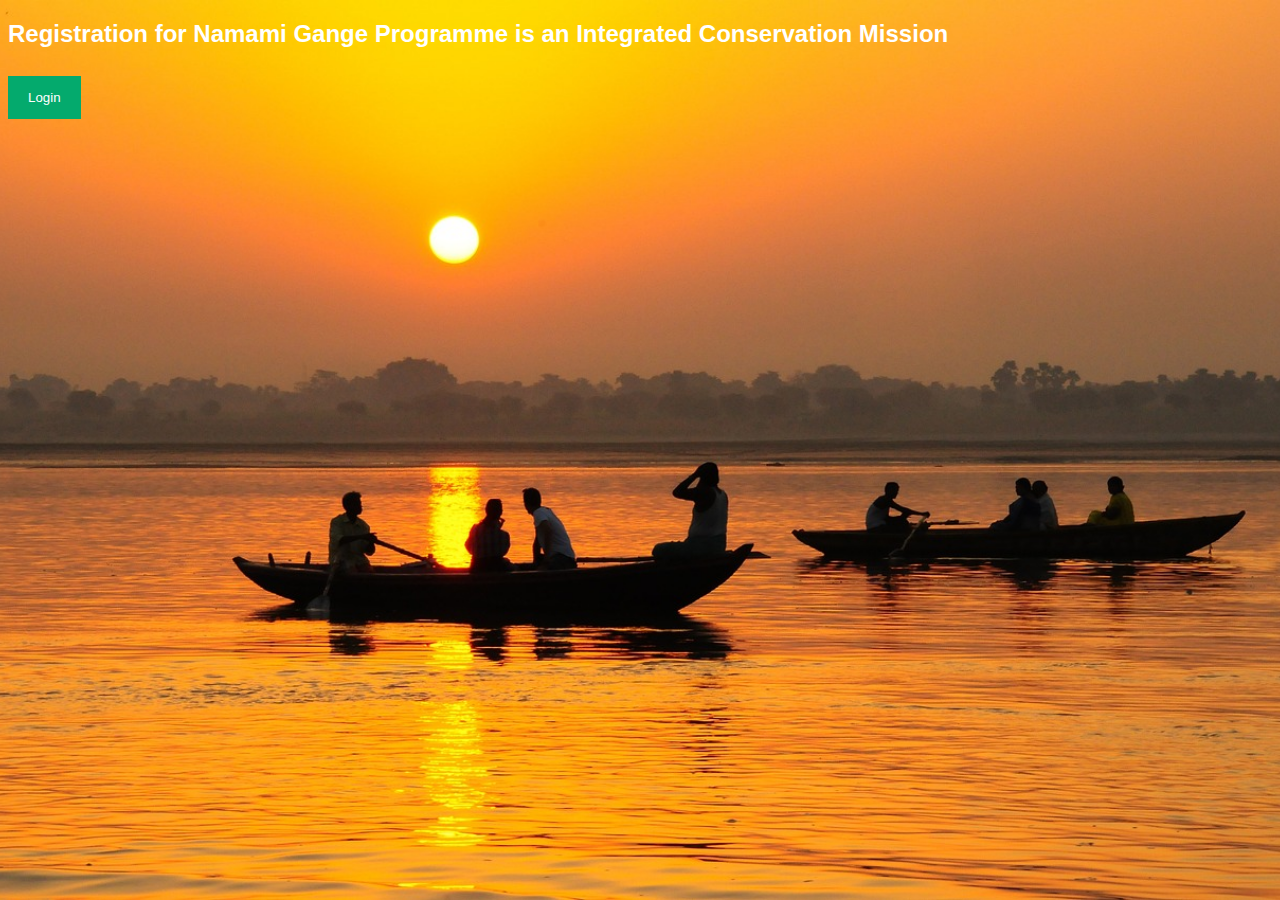
<file: index.html>
<!DOCTYPE html>
<html>
<head>
    <meta name="viewport" content="width=device-width, initial-scale=1">
    <style>
        body {
            font-family: Arial, Helvetica, sans-serif;
            background-image: url('india-1309206_1280.jpg'); /* Replace 'your-background-image.jpg' with the path to your image */
            background-size: cover;
            background-position: center;
            background-attachment: fixed; /* Ensures the background image stays fixed while scrolling */
            color: white; /* Sets text color to white */
        }

        /* Full-width input fields */
        input[type=text], input[type=password] {
            width: 100%;
            padding: 12px 20px;
            margin: 8px 0;
            display: inline-block;
            border: 1px solid #ccc;
            box-sizing: border-box;
        }

        /* Set a style for all buttons */
        button {
            background-color: #04AA6D;
            color: white;
            padding: 14px 20px;
            margin: 8px 0;
            border: none;
            cursor: pointer;
            width: 100%;
        }

        button:hover {
            opacity: 0.8;
        }

        /* Extra styles for the cancel button */
        .cancelbtn {
            width: auto;
            padding: 10px 18px;
            background-color: #f44336;
        }

        /* Center the image and position the close button */
        .imgcontainer {
            text-align: center;
            margin: 24px 0 12px 0;
            position: relative;
        }

        img.avatar {
            width: 40%;
            border-radius: 50%;
        }

        .container {
            padding: 16px;
            background-color: rgba(0, 0, 0, 0.5); /* Semi-transparent black background */
            color: white; /* Text color */
        }

        span.psw {
            float: right;
            padding-top: 16px;
        }

        /* The Modal (background) */
        .modal {
            display: none; /* Hidden by default */
            position: fixed; /* Stay in place */
            z-index: 1; /* Sit on top */
            left: 0;
            top: 0;
            width: 100%; /* Full width */
            height: 100%; /* Full height */
            overflow: auto; /* Enable scroll if needed */
            background-color: rgba(0,0,0,0.4); /* Black w/ opacity */
            padding-top: 60px;
        }

        /* Modal Content/Box */
        .modal-content {
            background-color: rgba(0, 0, 0, 0.5); /* Semi-transparent black background */
            margin: 5% auto 15% auto; /* 5% from the top, 15% from the bottom and centered */
            border: 1px solid #888;
            width: 80%; /* Could be more or less, depending on screen size */
            color: white; /* Text color */
        }

        /* The Close Button (x) */
        .close {
            position: absolute;
            right: 25px;
            top: 0;
            color: #000;
            font-size: 35px;
            font-weight: bold;
        }

        .close:hover,
        .close:focus {
            color: red;
            cursor: pointer;
        }

        /* Add Zoom Animation */
        @keyframes animatezoom {
            from {transform: scale(0)} 
            to {transform: scale(1)}
        }

        /* Change styles for span and cancel button on extra small screens */
        @media screen and (max-width: 300px) {
            span.psw {
                display: block;
                float: none;
            }
            .cancelbtn {
                width: 100%;
            }
        }
    </style>
</head>
<body>

<h2>Registration for Namami Gange Programme is an Integrated Conservation Mission</h2>

<button onclick="document.getElementById('id01').style.display='block'" style="width:auto;">Login</button>

<div id="id01" class="modal">
  
    <form class="modal-content animate" action="home.html" method="post">
        <div class="imgcontainer">
            <span onclick="document.getElementById('id01').style.display='none'" class="close" title="Close Modal">&times;</span>
           
        </div>

        <div class="container">
            <label for="uname"><b>Username</b></label>
            <input type="text" placeholder="Enter Username" name="uname" required>

            <label for="psw"><b>Password</b></label>
            <input type="password" placeholder="Enter Password" name="psw" required>
                
            <button type="submit">Login</button>
            <label>
                <input type="checkbox" checked="checked" name="remember"> Remember me
            </label>
        </div>

        <div class="container" style="background-color:#f1f1f1">
            <button type="button" onclick="document.getElementById('id01').style.display='none'" class="cancelbtn">Cancel</button>
            <span class="psw">Forgot <a href="#">password?</a></span>
        </div>
    </form>
</div>

<script>
// Get the modal
var modal = document.getElementById('id01');

// When the user clicks anywhere outside of the modal, close it
window.onclick = function(event) {
    if (event.target == modal) {
        modal.style.display = "none";
    }
}
</script>

</body>
</html>
</file>
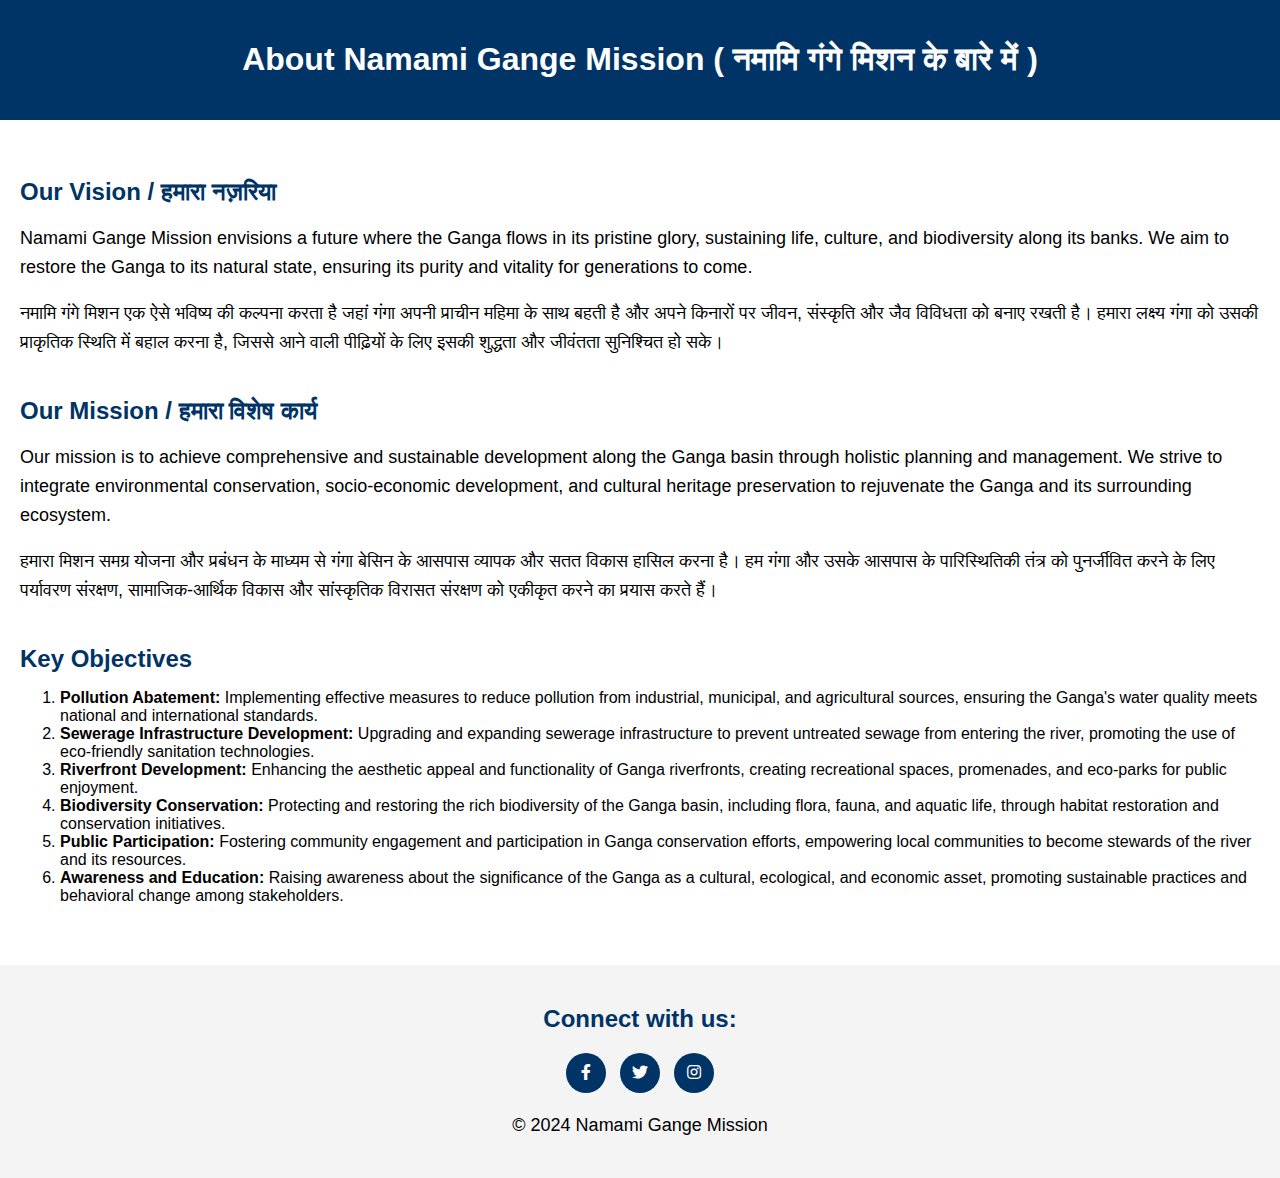
<file: about.html>
<!DOCTYPE html>
<html lang="en">
<head>
  <meta charset="UTF-8">
  <meta name="viewport" content="width=device-width, initial-scale=1.0">
  <title>About Namami Gange Mission</title>
  <link rel="stylesheet" href="https://cdnjs.cloudflare.com/ajax/libs/font-awesome/5.15.4/css/all.min.css">
  <style>
    /* CSS Styles */
    body {
      font-family: Arial, sans-serif;
      margin: 0;
      padding: 0;
    }

    header {
      background-color: #003366;
      color: #fff;
      text-align: center;
      padding: 20px 0;
    }

    nav ul {
      list-style-type: none;
      margin: 0;
      padding: 0;
      text-align: center;
    }

    nav ul li {
      display: inline;
      margin-right: 20px;
    }

    nav ul li a {
      text-decoration: none;
      color: #fff;
    }

    main {
      padding: 20px;
    }

    footer {
      background-color: #f4f4f4;
      padding: 20px;
      text-align: center;
    }

    section {
      margin-bottom: 40px; /* Increased spacing */
    }

    h2 {
      color: #003366;
      font-size: 24px; /* Increased font size */
      margin-bottom: 10px; /* Increased spacing */
    }

    p {
      font-size: 18px; /* Increased font size */
      line-height: 1.6; /* Improved readability with increased line height */
    }

    .social-icons {
      list-style: none;
      padding: 0;
      margin-top: 20px;
    }

    .social-icons li {
      display: inline-block;
      margin-right: 10px;
    }

    .social-icons li:last-child {
      margin-right: 0;
    }

    .social-icons a {
      display: block;
      width: 40px;
      height: 40px;
      background-color: #003366;
      color: #fff;
      text-align: center;
      line-height: 40px;
      border-radius: 50%;
      transition: background-color 0.3s ease;
    }

    .social-icons a:hover {
      background-color: #001f33;
    }
  </style>
</head>
<body>
  <header>
    <h1>About Namami Gange Mission ( नमामि गंगे मिशन के बारे में )</h1>
  </header>
  <nav>
    <ul>
      <li><a href="#">Home</a></li>
      <li><a href="#">Initiatives</a></li>
      <li><a href="#">Partnerships</a></li>
      <li><a href="#">Contact</a></li>
    </ul>
  </nav>
  <main>
    <section id="vision">
      <h2>Our Vision / हमारा नज़रिया</h2>
      <p>Namami Gange Mission envisions a future where the Ganga flows in its pristine glory, sustaining life, culture, and biodiversity along its banks. We aim to restore the Ganga to its natural state, ensuring its purity and vitality for generations to come.</p>
      <p>नमामि गंगे मिशन एक ऐसे भविष्य की कल्पना करता है जहां गंगा अपनी प्राचीन महिमा के साथ बहती है और अपने किनारों पर जीवन, संस्कृति और जैव विविधता को बनाए रखती है। हमारा लक्ष्य गंगा को उसकी प्राकृतिक स्थिति में बहाल करना है, जिससे आने वाली पीढ़ियों के लिए इसकी शुद्धता और जीवंतता सुनिश्चित हो सके।</p>
    </section>
    <section id="mission">
      <h2>Our Mission /  हमारा विशेष कार्य</h2>
      <p>Our mission is to achieve comprehensive and sustainable development along the Ganga basin through holistic planning and management. We strive to integrate environmental conservation, socio-economic development, and cultural heritage preservation to rejuvenate the Ganga and its surrounding ecosystem.</p>
      <p>हमारा मिशन समग्र योजना और प्रबंधन के माध्यम से गंगा बेसिन के आसपास व्यापक और सतत विकास हासिल करना है। हम गंगा और उसके आसपास के पारिस्थितिकी तंत्र को पुनर्जीवित करने के लिए पर्यावरण संरक्षण, सामाजिक-आर्थिक विकास और सांस्कृतिक विरासत संरक्षण को एकीकृत करने का प्रयास करते हैं।</p>
    </section>
    <section id="objectives">
      <h2>Key Objectives</h2>
      <ol>
        <li><strong>Pollution Abatement:</strong> Implementing effective measures to reduce pollution from industrial, municipal, and agricultural sources, ensuring the Ganga's water quality meets national and international standards.</li>
        <li><strong>Sewerage Infrastructure Development:</strong> Upgrading and expanding sewerage infrastructure to prevent untreated sewage from entering the river, promoting the use of eco-friendly sanitation technologies.</li>
        <li><strong>Riverfront Development:</strong> Enhancing the aesthetic appeal and functionality of Ganga riverfronts, creating recreational spaces, promenades, and eco-parks for public enjoyment.</li>
        <li><strong>Biodiversity Conservation:</strong> Protecting and restoring the rich biodiversity of the Ganga basin, including flora, fauna, and aquatic life, through habitat restoration and conservation initiatives.</li>
        <li><strong>Public Participation:</strong> Fostering community engagement and participation in Ganga conservation efforts, empowering local communities to become stewards of the river and its resources.</li>
        <li><strong>Awareness and Education:</strong> Raising awareness about the significance of the Ganga as a cultural, ecological, and economic asset, promoting sustainable practices and behavioral change among stakeholders.</li>
      </ol>
    </section>
    <!-- More sections for approach, contact information, etc. -->
  </main>
  <footer>
    <h2>Connect with us:</h2>
    <ul class="social-icons">
      <li><a href="#" target="_blank"><i class="fab fa-facebook-f"></i></a></li>
      <li><a href="#" target="_blank"><i class="fab fa-twitter"></i></a></li>
      <li><a href="#" target="_blank"><i class="fab fa-instagram"></i></a></li>
    </ul>
    <p>&copy; 2024 Namami Gange Mission</p>
  </footer>
</body>
</html>
</file>
